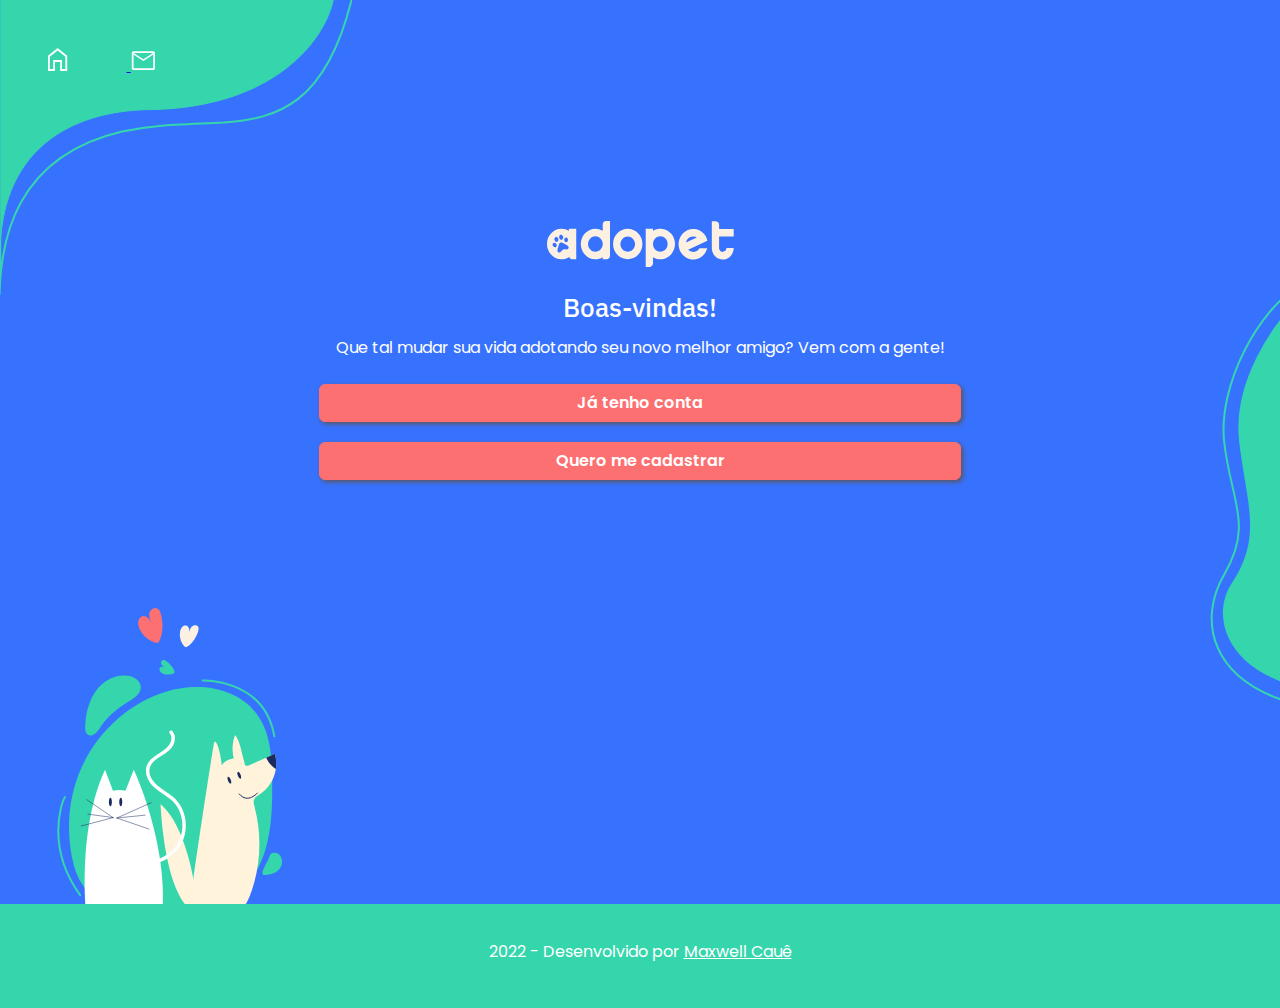
<file: index.html>
<!DOCTYPE html>
<html lang="pt-br">
<head>
  <meta charset="UTF-8">
  <meta http-equiv="X-UA-Compatible" content="IE=edge">
  <meta name="viewport" content="width=device-width, initial-scale=1.0">
  <link rel="stylesheet" href="./css/reset.css">
  <link rel="stylesheet" href="./css/style.css">
  <link rel="preconnect" href="https://fonts.googleapis.com">
  <link rel="preconnect" href="https://fonts.gstatic.com" crossorigin>
  <link href="https://fonts.googleapis.com/css2?family=IBM+Plex+Sans:wght@500&family=Poppins:wght@400;600&display=swap" rel="stylesheet">
  <title>Adopet</title>
</head>

 <body class="corpo-inicial">  
  <header class="cabecalho">
    <a href="home.html" class="cabecalho__link--home">
      <img src="img/icones/Casa.svg" alt="ícone da Home" class="cabecalho__casa">
    </a>
    <a href="mensagem.html" class="cabecalho__link--mensagens">
      <img src="img/icones/Mensagens.svg" alt="ícone de mensagens" class="cabecalho__mensagem">
    </a>
  </header>
  <div class="forma1"></div>
  <section class="principal">
    <img src="./img/Logo.svg" alt="Logo da Adopet" class="principal__logo--inicial">
    <h2 class="principal__titulo">Boas-vindas!</h2>
    <p class="principal__texto">Que tal mudar sua vida adotando seu novo melhor amigo? Vem com a gente!</p>
  
  <div class="botoes">
    <a href="login.html" class="botao">Já tenho conta</a>
    <a href="cadastro.html" class="botao">Quero me cadastrar</a>
  </div>
  </section>
  <div class="figura2"></div>
  <img src="./img/Ilustração 1.svg" alt="Ilustração de um gato e um cachorro rodeados de corações" class="ilustracao-cat-dog">

  <footer class="rodape">
    <p class="rodape__texto">2022 - Desenvolvido por <a href="https://www.linkedin.com/in/maxwell-caue/">Maxwell Cauê</a></p>
  </footer>
</body>
</html>
</file>
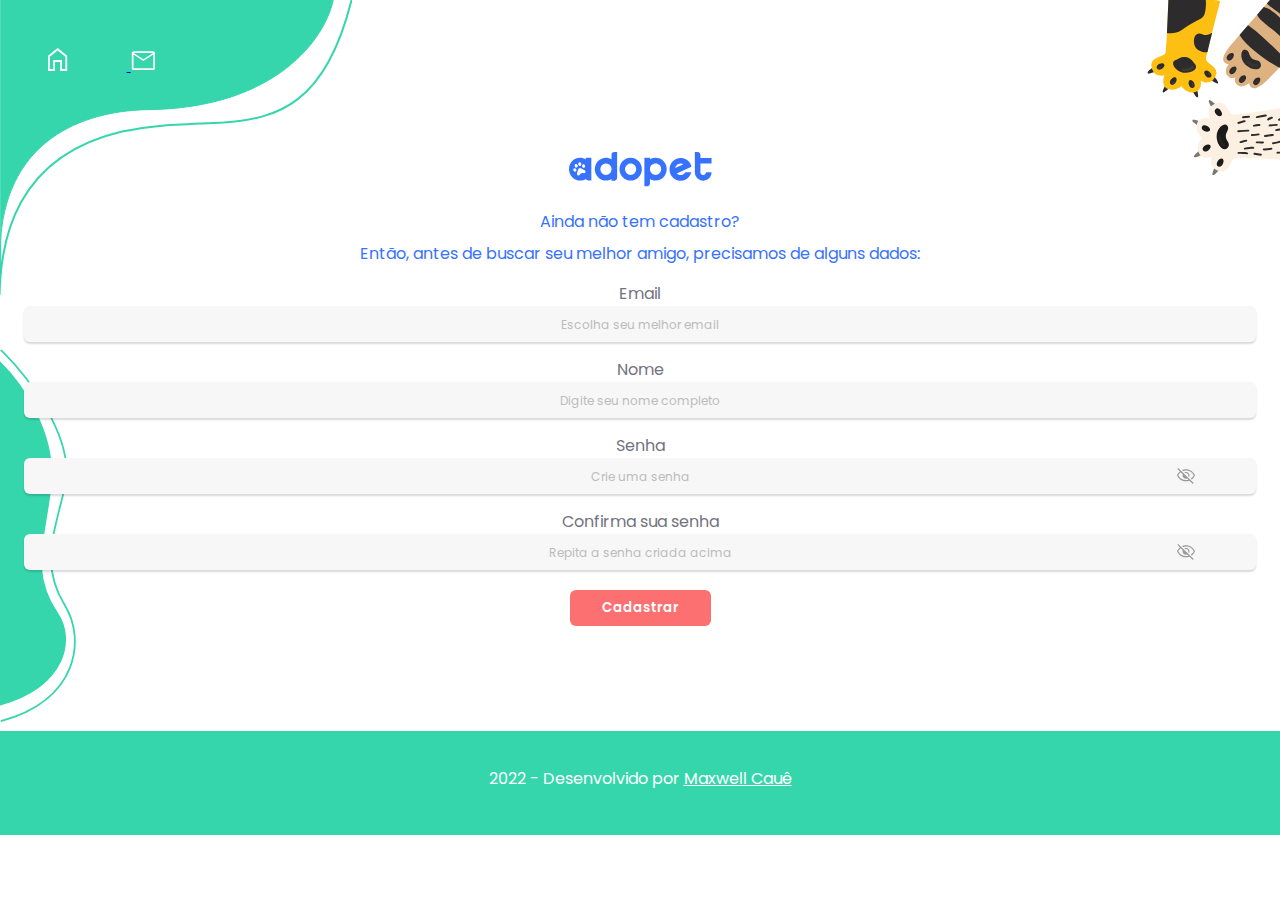
<file: cadastro.html>
<!DOCTYPE html>
<html lang="pt-br">
<head>
  <meta charset="UTF-8">
  <meta http-equiv="X-UA-Compatible" content="IE=edge">
  <meta name="viewport" content="width=device-width, initial-scale=1.0">
  <link rel="stylesheet" href="./css/reset.css">
  <link rel="stylesheet" href="./css/style.css">
  <link rel="preconnect" href="https://fonts.googleapis.com">
  <link rel="preconnect" href="https://fonts.gstatic.com" crossorigin>
  <link href="https://fonts.googleapis.com/css2?family=IBM+Plex+Sans:wght@500&family=Poppins:wght@400;600&display=swap" rel="stylesheet">
  <title>Adopet | Cadastro</title>
</head>

 <body>  
  <header class="cabecalho">
    <a href="index.html" class="cabecalho__link--home">
      <img src="img/icones/Casa.svg" alt="ícone da Home" class="cabecalho__casa">
    </a>
    <a href="mensagem.html" class="cabecalho__link--mensagens">
      <img src="img/icones/Mensagens.svg" alt="ícone de mensagens" class="cabecalho__mensagem">
    </a>
  </header>
  <!-- ============== Figuras da tela ====================== -->
  <div class="forma1"></div>
  <div class="figura-patas"></div>
  <div class="forma3"></div>
  <!-- ===================================================== -->
  <section class="principal-formulario">
    <img src="./img/LogoAzul.svg" alt="Logo da Adopet" class="principal-formulario__logo">
    <p class="principal-formulario__texto">Ainda não tem cadastro?<br><br>
      Então, antes de buscar seu melhor amigo, precisamos de alguns dados:</p>
      <form class="formulario" action="">
        <label for="email" class="formulario__titulo">Email</label>
        <input type="email" id="email" class="formulario__campo" placeholder="Escolha seu melhor email">
        <label for="nome"  class="formulario__titulo">Nome</label>
        <input type="text" id="nome" class="formulario__campo" placeholder="Digite seu nome completo">
        <label for="senha"  class="formulario__titulo">Senha</label>
        <input type="password" id="senha" class="formulario__campo formulario__campo--senha" placeholder="Crie uma senha">
        <label for="confimar-senha"  class="formulario__titulo ">Confirma sua senha</label>
        <input type="password" id="confirmar-senha" class="formulario__campo formulario__campo--senha" placeholder="Repita a senha criada acima">
        <input type="submit" value="Cadastrar" class="formulario__botao">
      </form>
  </section>

  <footer class="rodape">
    <p class="rodape__texto">2022 - Desenvolvido por <a href="https://www.linkedin.com/in/maxwell-caue/">Maxwell Cauê</a></p>
  </footer>
  </body>
  </html>
</file>
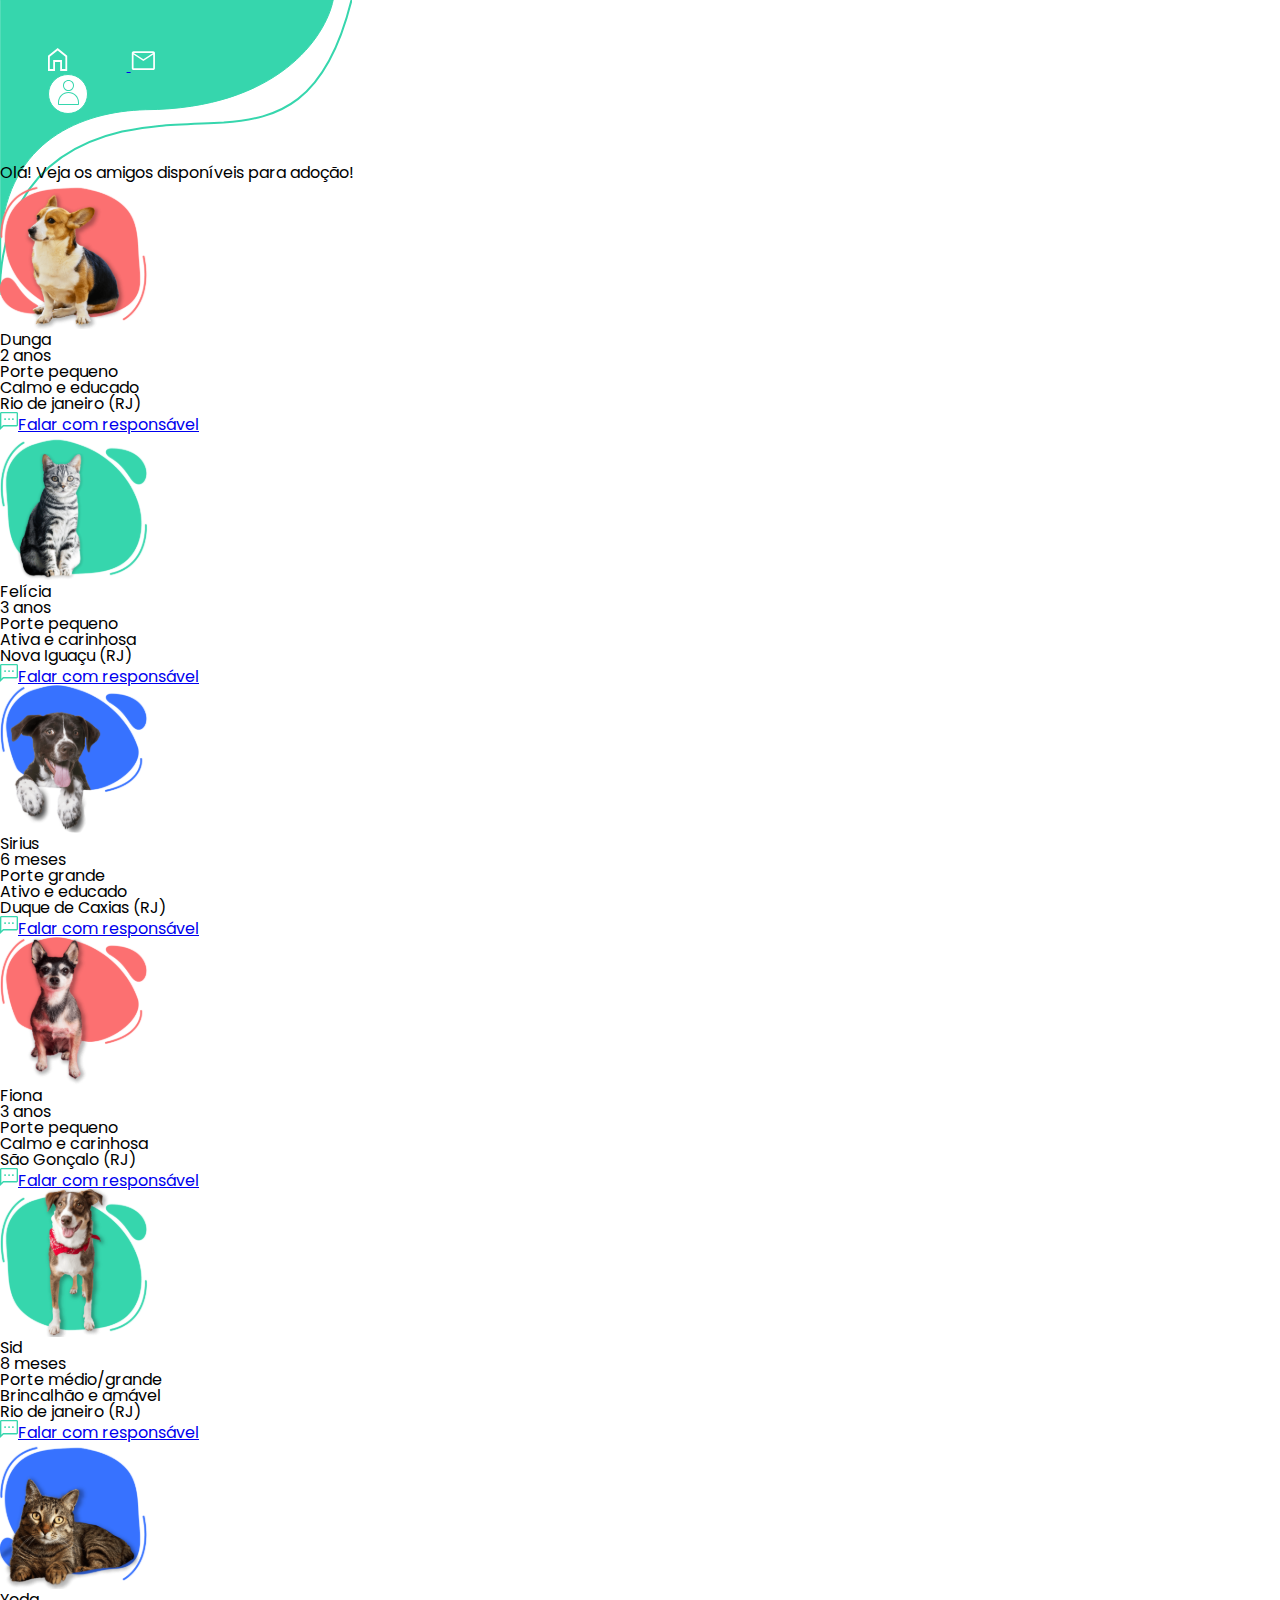
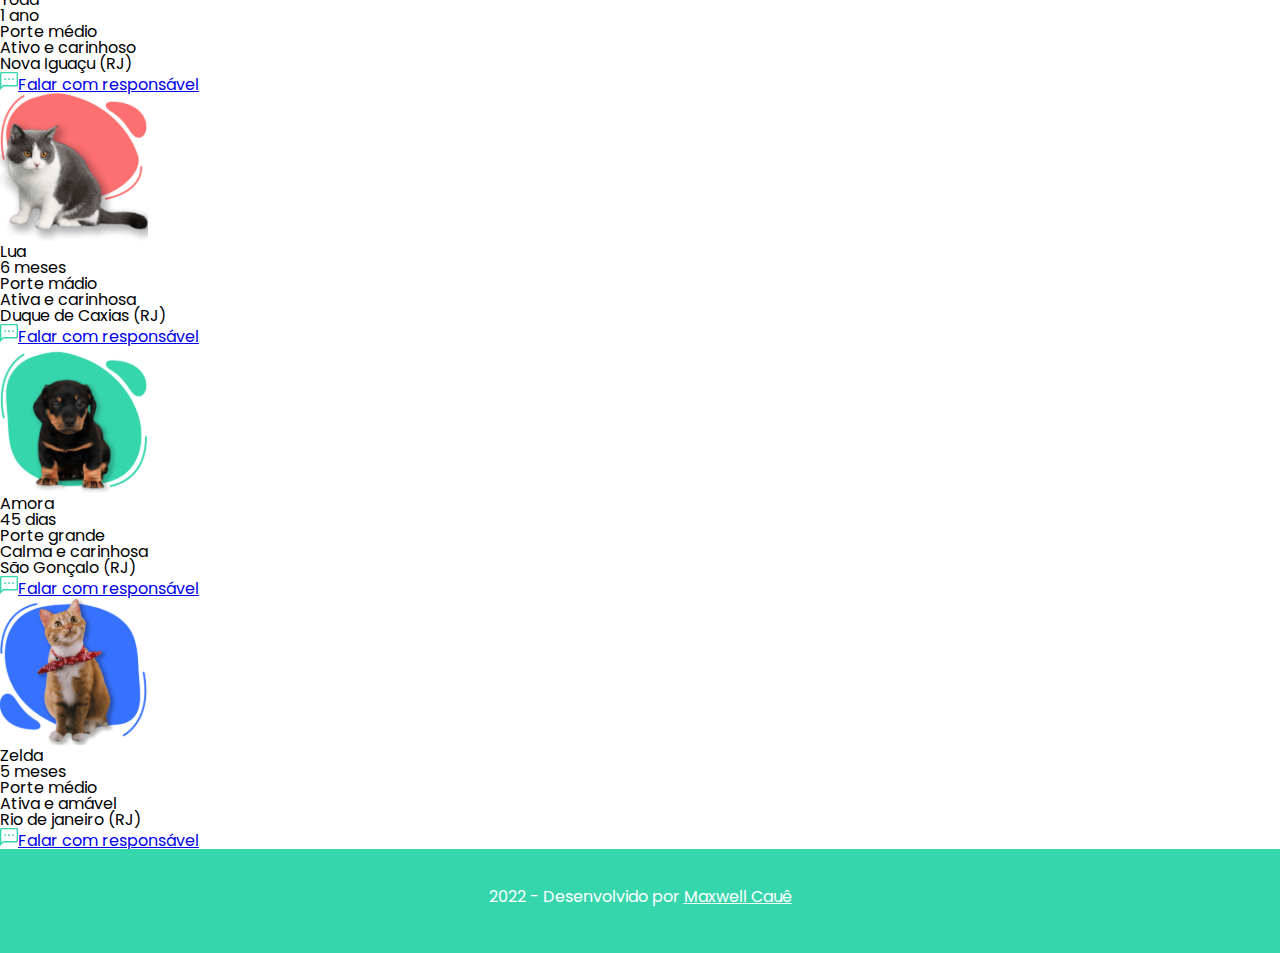
<file: home.html>
<!DOCTYPE html>
<html lang="pt-br">
<head>
  <meta charset="UTF-8">
  <meta http-equiv="X-UA-Compatible" content="IE=edge">
  <meta name="viewport" content="width=device-width, initial-scale=1.0">
  <link rel="stylesheet" href="./css/reset.css">
  <link rel="stylesheet" href="./css/style.css">
  <link rel="preconnect" href="https://fonts.googleapis.com">
  <link rel="preconnect" href="https://fonts.gstatic.com" crossorigin>
  <link href="https://fonts.googleapis.com/css2?family=IBM+Plex+Sans:wght@500&family=Poppins:wght@400;600&display=swap" rel="stylesheet">
  <title>Adopet | Home</title>
</head>
<body>
  <header class="cabecalho">
    <div class="container-header">
      <div class="container-header__icones">
    <a href="index.html" class="cabecalho__link--home">
      <img src="img/icones/Casa.svg" alt="ícone da Home" class="cabecalho__casa">
    </a>
    <a href="mensagem.html" class="cabecalho__link--mensagens">
      <img src="img/icones/Mensagens.svg" alt="ícone de mensagens" class="cabecalho__mensagem">
    </a>
    </div>
    <a href="perfil.html" class="cabecalho__link--perfil">
      <img src="img/icones/Usuário.svg" alt="ícone de usuário" class="cabecalho__usuario">
    </a>
    </div>
  </header>
  <!-- ============== Figuras da tela ====================== -->
  <div class="forma1"></div>
 <!-- ====================================================== -->

  <section class="animais">
    <h3 class="animais__titulo">Olá! Veja os amigos disponíveis para adoção!</h3>

    <div class="cards">

      <div class="card">
        <img src="./img/animais/ImagemDunga.svg" alt="Foto do cachorro Dunga" class="card__imagem">
        <div class="card__descricao">
          <h4 class="card__titulo">Dunga</h4>
          <div class="card__texto">
            <p>2 anos</p>
            <p>Porte pequeno</p>
            <p>Calmo e educado</p>
          </div>
          <p class="card__estado">Rio de janeiro (RJ)</p>
          <a href="mensagem.html" class="card__link"><img src="./img/icones/conversa.svg" alt="ícone de conversa">Falar com responsável</a>
        </div>
      </div>

      <div class="card">
        <img src="./img/animais/ImagensFelícia.svg" alt="Foto da gata Felícia" class="card__imagem">
        <div class="card__descricao">
          <h4 class="card__titulo">Felícia</h4>
          <div class="card__texto">
            <p>3 anos</p>
            <p>Porte pequeno</p>
            <p>Ativa e carinhosa</p>
          </div>
          <p class="card__estado">Nova Iguaçu (RJ)</p>
          <a href="mensagem.html" class="card__link"><img src="./img/icones/conversa.svg" alt="ícone de conversa">Falar com responsável</a>
        </div>
      </div>

      <div class="card">
        <img src="./img/animais/Imagem-sirius.svg" alt="Foto do cachorro Sirius" class="card__imagem">
        <div class="card__descricao">
          <h4 class="card__titulo">Sirius</h4>
          <div class="card__texto">
            <p>6 meses</p>
            <p>Porte grande</p>
            <p>Ativo e educado</p>
          </div>
          <p class="card__estado">Duque de Caxias (RJ)</p>
          <a href="mensagem.html" class="card__link"><img src="./img/icones/conversa.svg" alt="ícone de conversa">Falar com responsável</a>
        </div>
      </div>

      <div class="card">
        <img src="./img/animais/Imagem-Fiona.svg" alt="Foto do cadela Fiona" class="card__imagem">
        <div class="card__descricao">
          <h4 class="card__titulo">Fiona</h4>
          <div class="card__texto">
            <p>3 anos</p>
            <p>Porte pequeno</p>
            <p>Calmo e carinhosa</p>
          </div>
          <p class="card__estado">São Gonçalo (RJ)</p>
          <a href="mensagem.html" class="card__link"><img src="./img/icones/conversa.svg" alt="ícone de conversa">Falar com responsável</a>
        </div>
      </div>

      <div class="card">
        <img src="./img/animais/ImagemSid.svg" alt="Foto do cachorro Sid" class="card__imagem">
        <div class="card__descricao">
          <h4 class="card__titulo">Sid</h4>
          <div class="card__texto">
            <p>8 meses</p>
            <p>Porte médio/grande</p>
            <p>Brincalhão e amável</p>
          </div>
          <p class="card__estado">Rio de janeiro (RJ)</p>
          <a href="mensagem.html" class="card__link"><img src="./img/icones/conversa.svg" alt="ícone de conversa">Falar com responsável</a>
        </div>
      </div>
      <div class="card">
        <img src="./img/animais/Imagem-Yoda.svg" alt="Foto do gato Yoda" class="card__imagem">
        <div class="card__descricao">
          <h4 class="card__titulo">Yoda</h4>
          <div class="card__texto">
            <p>1 ano</p>
            <p>Porte médio</p>
            <p>Ativo e carinhoso</p>
          </div>
          <p class="card__estado">Nova Iguaçu (RJ)</p>
          <a href="mensagem.html" class="card__link"><img src="./img/icones/conversa.svg" alt="ícone de conversa">Falar com responsável</a>
        </div>
      </div>

      <div class="card">
        <img src="./img/animais/ImagenmLua.svg" alt="Foto da gata Lua" class="card__imagem">
        <div class="card__descricao">
          <h4 class="card__titulo">Lua</h4>
          <div class="card__texto">
            <p>6 meses</p>
            <p>Porte mádio</p>
            <p>Ativa e carinhosa</p>
          </div>
          <p class="card__estado">Duque de Caxias (RJ)</p>
          <a href="mensagem.html" class="card__link"><img src="./img/icones/conversa.svg" alt="ícone de conversa">Falar com responsável</a>
        </div>
      </div>

      <div class="card">
        <img src="./img/animais/ImagemAmora.svg" alt="Foto do cadela Amora" class="card__imagem">
        <div class="card__descricao">
          <h4 class="card__titulo">Amora</h4>
          <div class="card__texto">
            <p>45 dias</p>
            <p>Porte grande</p>
            <p>Calma e carinhosa</p>
          </div>
          <p class="card__estado">São Gonçalo (RJ)</p>
          <a href="mensagem.html" class="card__link"><img src="./img/icones/conversa.svg" alt="ícone de conversa">Falar com responsável</a>
        </div>
      </div>

      <div class="card">
        <img src="./img/animais/ImagemZelda.svg" alt="Foto do gata Zelda" class="card__imagem">
        <div class="card__descricao">
          <h4 class="card__titulo">Zelda</h4>
          <div class="card__texto">
            <p>5 meses</p>
            <p>Porte médio</p>
            <p>Ativa e amável</p>
          </div>
          <p class="card__estado">Rio de janeiro (RJ)</p>
          <a href="mensagem.html" class="card__link"><img src="./img/icones/conversa.svg" alt="ícone de conversa">Falar com responsável</a>
        </div>
      </div>
    </div>
  </section>

  <footer class="rodape">
    <p class="rodape__texto">2022 - Desenvolvido por <a href="https://www.linkedin.com/in/maxwell-caue/">Maxwell Cauê</a></p>
  </footer>

  </body>
  </html>
</file>
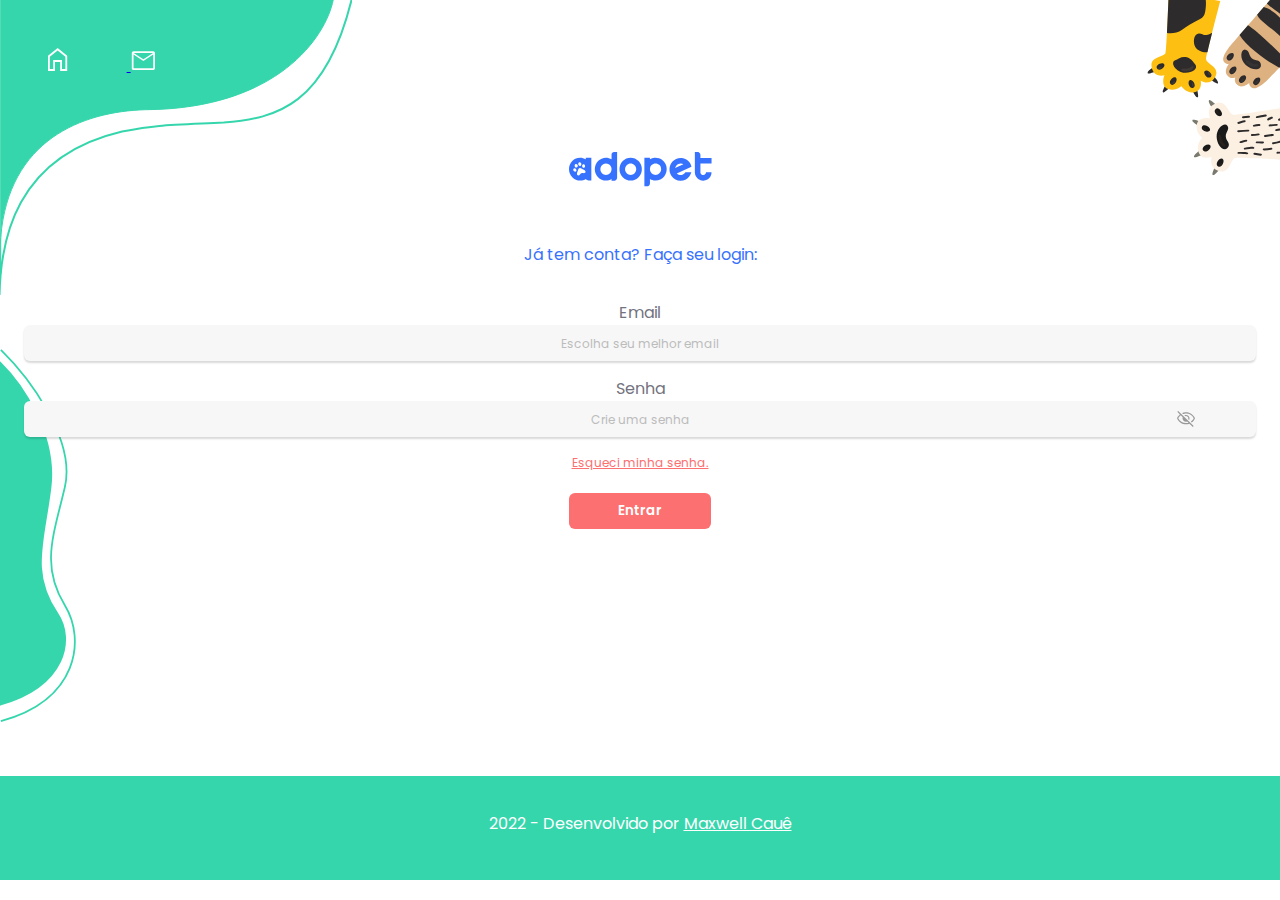
<file: login.html>
<!DOCTYPE html>
<html lang="pt-br">
<head>
  <meta charset="UTF-8">
  <meta http-equiv="X-UA-Compatible" content="IE=edge">
  <meta name="viewport" content="width=device-width, initial-scale=1.0">
  <link rel="stylesheet" href="./css/reset.css">
  <link rel="stylesheet" href="./css/style.css">
  <link rel="preconnect" href="https://fonts.googleapis.com">
  <link rel="preconnect" href="https://fonts.gstatic.com" crossorigin>
  <link href="https://fonts.googleapis.com/css2?family=IBM+Plex+Sans:wght@500&family=Poppins:wght@400;600&display=swap" rel="stylesheet">
  <title>Adopet | Login</title>
</head>
<body>
  <header class="cabecalho">
    <a href="index.html" class="cabecalho__link--home">
      <img src="img/icones/Casa.svg" alt="ícone da Home" class="cabecalho__casa">
    </a>
    <a href="mensagem.html" class="cabecalho__link--mensagens">
      <img src="img/icones/Mensagens.svg" alt="ícone de mensagens" class="cabecalho__mensagem">
    </a>
  </header>
  <!-- ============== Figuras da tela ====================== -->
  <div class="forma1"></div>
  <div class="figura-patas"></div>
  <div class="forma3"></div>
  <!-- ===================================================== -->

  <section class="principal-formulario">
    <img src="./img/LogoAzul.svg" alt="Logo da Adopet" class="principal-formulario__logo">
    <p class="principal-formulario__texto principal-formulario__texto--login">Já tem conta? Faça seu login:</p>
      <form class="formulario" action="">
        <label for="email" class="formulario__titulo">Email</label>
        <input type="email" id="email" class="formulario__campo" placeholder="Escolha seu melhor email">
        <label for="senha"  class="formulario__titulo">Senha</label>
        <input type="password" id="senha" class="formulario__campo formulario__campo--senha" placeholder="Crie uma senha">
       
        <a href="#" class="formulario__link">Esqueci minha senha.</a>
        <input type="submit" value="Entrar" class="formulario__botao formulario__botao--login">
      </form>

  </section>
  <footer class="rodape">
    <p class="rodape__texto">2022 - Desenvolvido por <a href="https://www.linkedin.com/in/maxwell-caue/">Maxwell Cauê</a></p>
  </footer>
</body>
</html>
</file>
<file: css/style.css>
@import url("./cabecalho.css");
@import url("./principal.css");
@import url("./rodape.css");
@import url("./principal-formulario.css");
@import url("./formulario.css");


:root{
  --azul-primaria: #3772FF;
  --verde-secundario: #36D6AD;
  --cor-botao: #FC7071;
  --cor-botao-hover: #FF9D9E;
  --creme: #FCF0E3;
  --cinza: #737380;
  --cinza-claro: #BCBCBC;
  --branco: #FFFFFF;
  --fundo-campo-texto:#F7F7F7;

  --fonte-principal: 'Poppins', sans-serif;
  --fonte-titulo: 'IBM Plex Sans', sans-serif;

  font-size: 62.5%; /*transforma 10px = 1rem */
}

.corpo-inicial{
  background-color: var(--azul-primaria);
}


body{
  width: 100vw;
  height: 100vh;
  font-family: var(--fonte-principal);
  font-size: 1.6rem;
  font-weight: 400;
  background-color: var(--branco);
}
</file>
